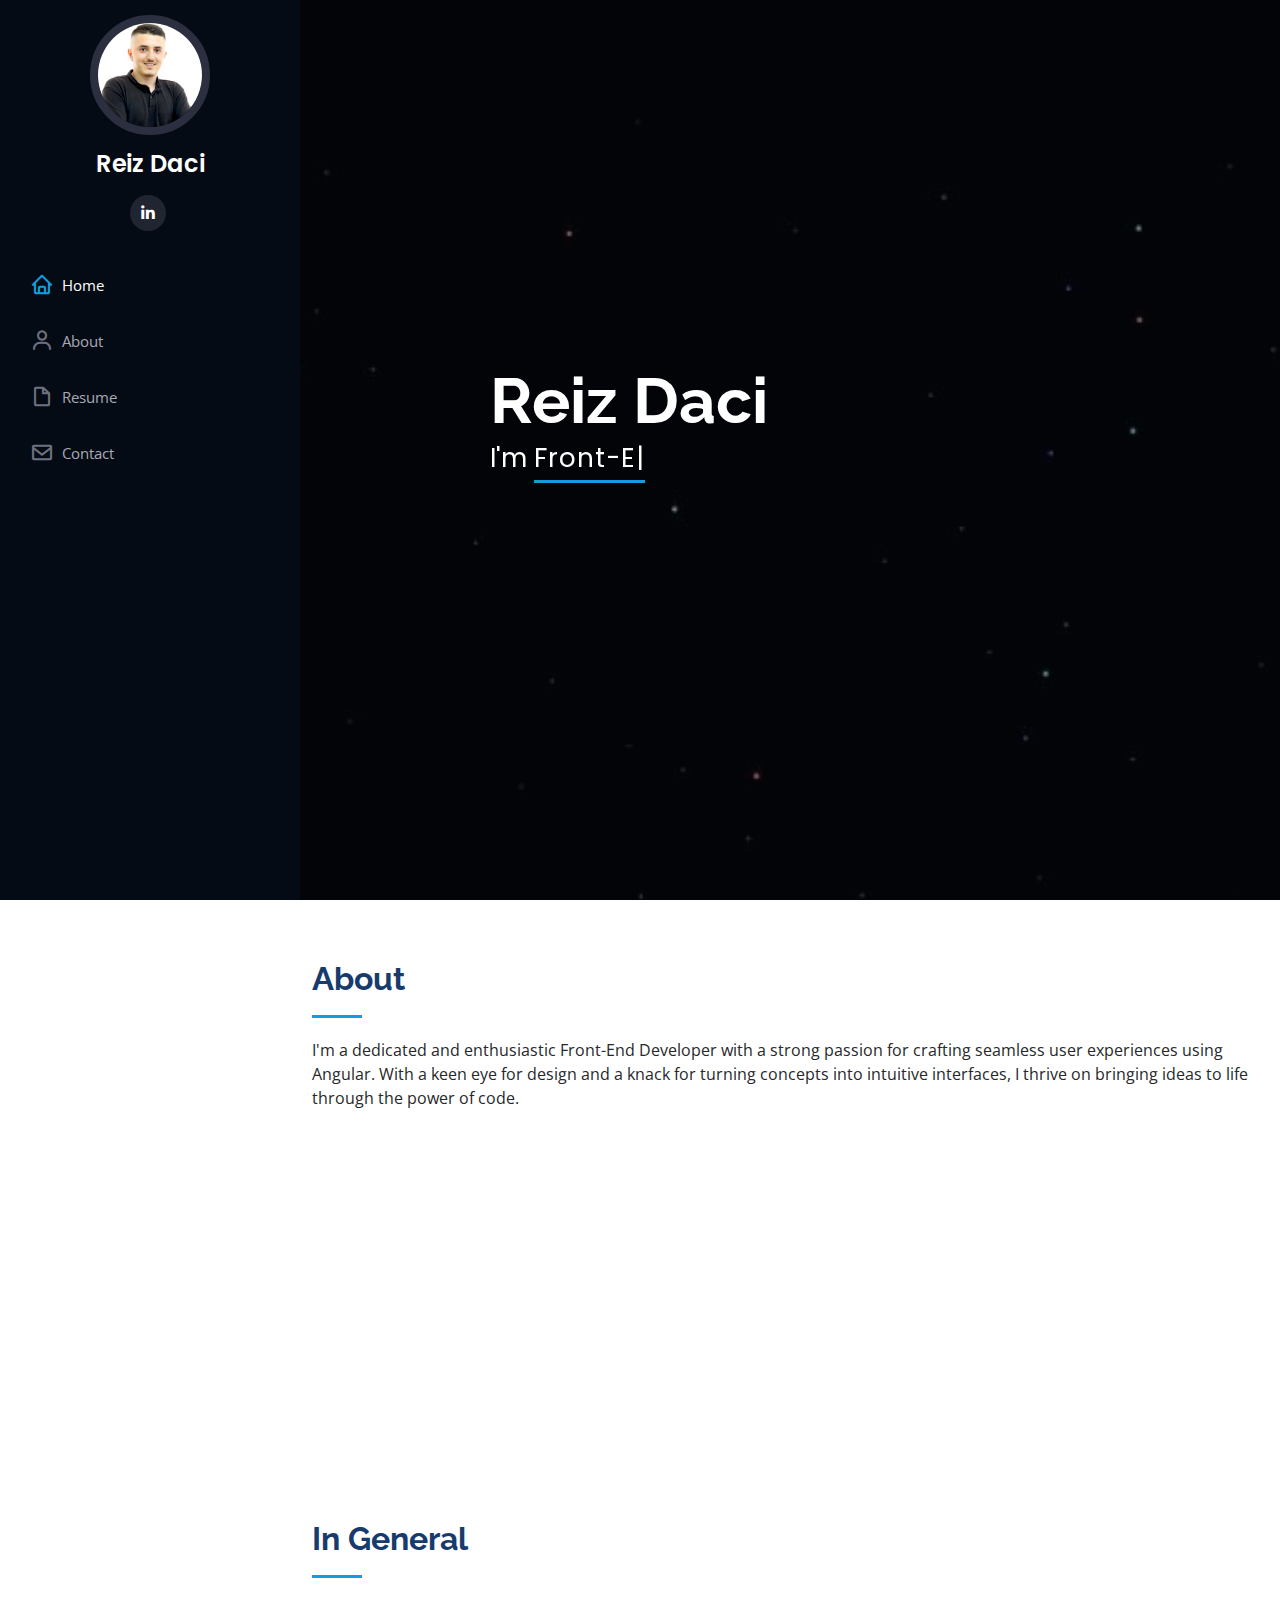
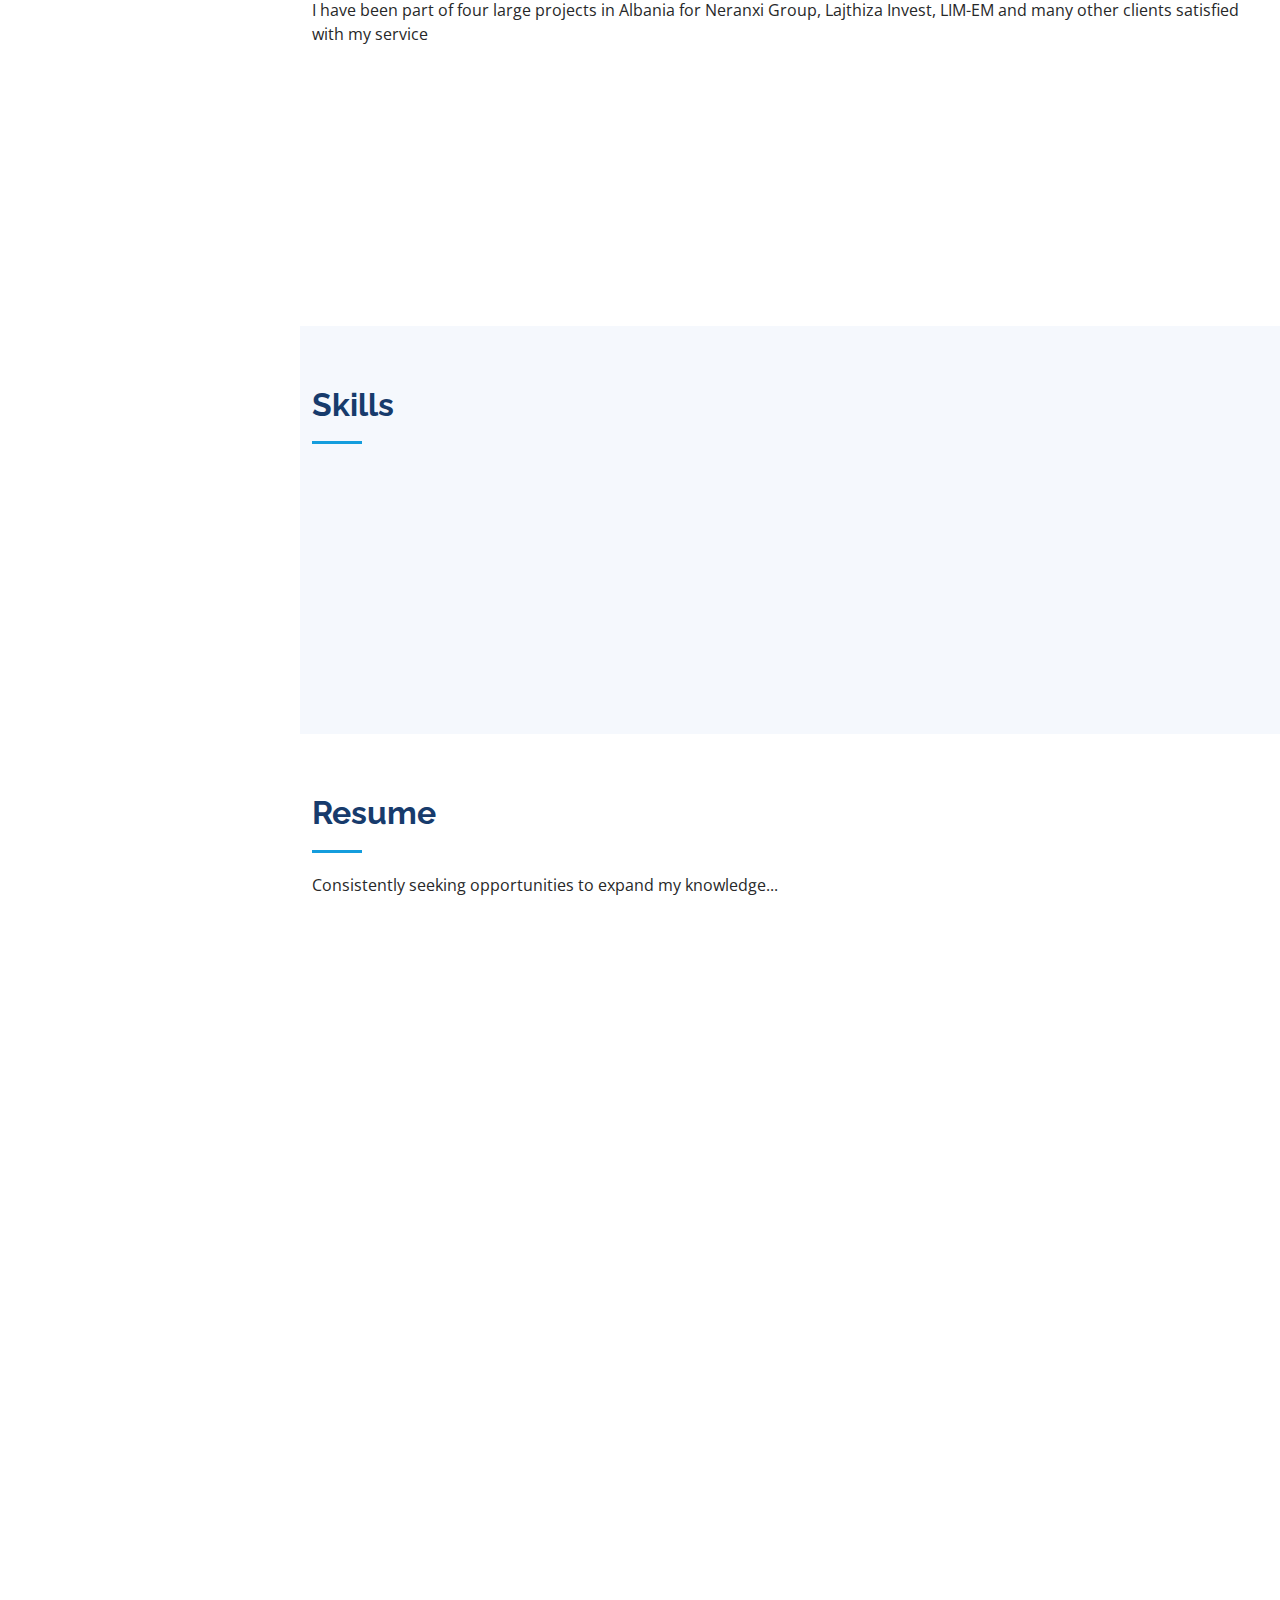
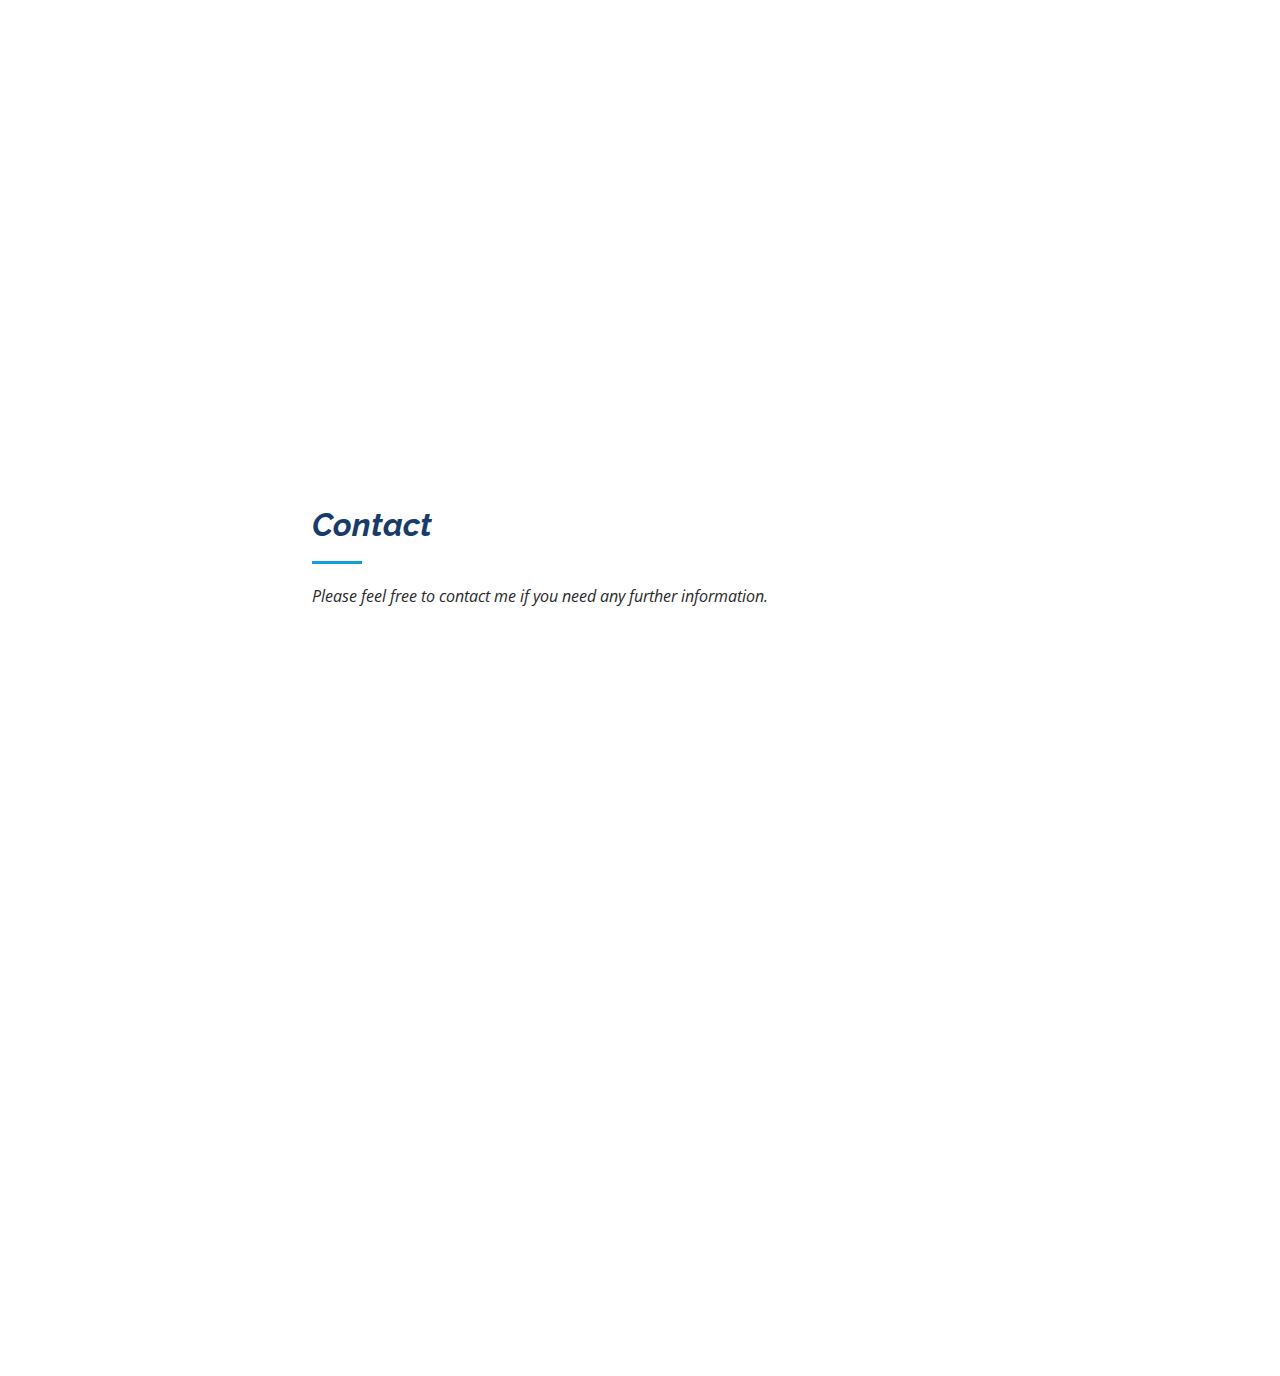
<file: index.html>
<!DOCTYPE html>
<html lang="en">

<head>
  <meta charset="utf-8">
  <meta content="width=device-width, initial-scale=1.0" name="viewport">

  <title>Reiz Daci Curriculum Vitae</title>
  <meta content="" name="description">
  <meta content="" name="keywords">


  <link href="assets/img/favicon.png" rel="icon">
  <link href="assets/img/apple-touch-icon.png" rel="apple-touch-icon">


  <link
    href="https://fonts.googleapis.com/css?family=Open+Sans:300,300i,400,400i,600,600i,700,700i|Raleway:300,300i,400,400i,500,500i,600,600i,700,700i|Poppins:300,300i,400,400i,500,500i,600,600i,700,700i"
    rel="stylesheet">


  <link href="assets/vendor/aos/aos.css" rel="stylesheet">
  <link href="assets/vendor/bootstrap/css/bootstrap.min.css" rel="stylesheet">
  <link href="assets/vendor/bootstrap-icons/bootstrap-icons.css" rel="stylesheet">
  <link href="assets/vendor/boxicons/css/boxicons.min.css" rel="stylesheet">
  <link href="assets/vendor/glightbox/css/glightbox.min.css" rel="stylesheet">
  <link href="assets/vendor/swiper/swiper-bundle.min.css" rel="stylesheet">

  <!-- Template Main CSS File -->
  <link href="assets/css/style.css" rel="stylesheet">


</head>

<body>

  <!-- ======= Mobile nav toggle button ======= -->
  <i class="bi bi-list mobile-nav-toggle d-xl-none"></i>

  <!-- ======= Header ======= -->
  <header id="header">
    <div class="d-flex flex-column">

      <div class="profile">
        <img src="reidaci.jpeg" alt="" class="img-fluid rounded-circle">
        <h1 class="text-light"><a href="index.html">Reiz Daci</a></h1>
        <div class="social-links mt-3 text-center">

          <a href="https://www.linkedin.com/in/reiz-daci-ab51718a/?originalSubdomain=al" target="_blank"
            class="linkedin"><i class="bx bxl-linkedin"></i></a>
        </div>
      </div>

      <nav id="navbar" class="nav-menu navbar">
        <ul>
          <li><a href="#hero" class="nav-link scrollto active"><i class="bx bx-home"></i> <span>Home</span></a></li>
          <li><a href="#about" class="nav-link scrollto"><i class="bx bx-user"></i> <span>About</span></a></li>
          <li><a href="#resume" class="nav-link scrollto"><i class="bx bx-file-blank"></i> <span>Resume</span></a></li>

          <li><a href="#contact" class="nav-link scrollto"><i class="bx bx-envelope"></i> <span>Contact</span></a></li>
        </ul>
      </nav><!-- .nav-menu -->
    </div>
  </header><!-- End Header -->

  <!-- ======= Hero Section ======= -->
  <section id="hero" class="d-flex flex-column justify-content-center align-items-center">
    <div class="hero-container" data-aos="fade-in">
      <h1>Reiz Daci</h1>
      <p>I'm <span class="typed" data-typed-items="Front-End Developer , Coffee Lover , "></span></p>
    </div>
  </section><!-- End Hero -->

  <main id="main">

    <!-- ======= About Section ======= -->
    <section id="about" class="about">
      <div class="container">

        <div class="section-title">
          <h2>About</h2>
          <p>I'm a dedicated and enthusiastic Front-End Developer with a strong passion for crafting seamless user experiences using Angular. With a keen eye for design and a knack for turning concepts into intuitive interfaces, I thrive on bringing ideas to life through the power of code. </p>
        </div>

        <div class="row">
          <div class="col-lg-4" data-aos="fade-right">
            <img src="coding.jpg" class="img-fluid" alt="">
          </div>
          <div class="col-lg-8 pt-4 pt-lg-0 content" data-aos="fade-left">
            <h3> Front-End Developer &amp; IT Technician</h3>
            <p class="fst-italic">
              Constantly keeping my finger on the pulse of the latest front-end trends and best practices, I am committed to staying at the forefront of technological advancements. 
            </p>
            <div class="row">
              <div class="col-lg-6">
                <ul>
                  <li><i class="bi bi-chevron-right"></i> <strong>Birthday:</strong> <span>10 March 2000</span></li>

                  <li><i class="bi bi-chevron-right"></i> <strong>Phone:</strong> <span></span></li>
                  <li><i class="bi bi-chevron-right"></i> <strong>City:</strong> <span>Tirana,Albania</span></li>
                </ul>
              </div>
              <div class="col-lg-6">
                <ul>
                  <li><i class="bi bi-chevron-right"></i> <strong>Age:</strong> <span>23</span></li>
                  <li><i class="bi bi-chevron-right"></i> <strong>Degree:</strong> <span>Bachelor - Business Informatics</span></li>
                  <li><i class="bi bi-chevron-right"></i> <strong>Email:</strong> <span>reiz.daci@outlook.com</span>
                  </li>

                </ul>
              </div>

            </div>

          </div>
    </section><!-- End About Section -->

    <!-- ======= Facts Section ======= -->
    <section id="facts" class="facts">
      <div class="container">

        <div class="section-title">
          <h2>In General</h2>
          <p>I have been part of four large projects in Albania for Neranxi Group, Lajthiza Invest, LIM-EM  and many
            other clients satisfied with my service</p>
        </div>

        <div class="row no-gutters">

          <div class="col-lg-3 col-md-6 d-md-flex align-items-md-stretch" data-aos="fade-up">
            <div class="count-box">
              <i class="bi bi-emoji-smile"></i>
              <span data-purecounter-start="0" data-purecounter-end="250" data-purecounter-duration="1"
                class="purecounter"></span>
              <p><strong>Happy Clients</strong> wtih my services</p>
            </div>
          </div>

          <div class="col-lg-3 col-md-6 d-md-flex align-items-md-stretch" data-aos="fade-up" data-aos-delay="100">
            <div class="count-box">
              <i class="bi bi-journal-richtext"></i>
              <span data-purecounter-start="0" data-purecounter-end="4" data-purecounter-duration="1"
                class="purecounter"></span>
              <p><strong>Projects</strong> autonomously and as part of a collaborative team</p>
            </div>
          </div>

          <div class="col-lg-3 col-md-6 d-md-flex align-items-md-stretch" data-aos="fade-up" data-aos-delay="200">
            <div class="count-box">
              <i class="bi bi-headset"></i>
              <span data-purecounter-start="0" data-purecounter-end="2688" data-purecounter-duration="1"
                class="purecounter"></span>
              <p><strong>Hours Of Support</strong></p>
            </div>
          </div>


        </div>

      </div>
    </section><!-- End Facts Section -->

    <!-- ======= Skills Section ======= -->
    <section id="skills" class="skills section-bg">
      <div class="container">

        <div class="section-title">
          <h2>Skills</h2>
          <p></p>
        </div>

        <div class="row skills-content">

          <div class="col-lg-6" data-aos="fade-up">

            <div class="progress">
              <span class="skill">HTML CSS & JS  <i class="val">80%</i></span>
              <div class="progress-bar-wrap">
                <div class="progress-bar" role="progressbar" aria-valuenow="80" aria-valuemin="0" aria-valuemax="100">
                </div>
              </div>
            </div>

            <div class="progress">
              <span class="skill">Angular - In Progress <i class="val">30%</i></span>
              <div class="progress-bar-wrap">
                <div class="progress-bar" role="progressbar" aria-valuenow="30" aria-valuemin="0" aria-valuemax="100">
                </div>
              </div>
            </div>

            <div class="progress">
              <span class="skill">DataSecurity <i class="val">65%</i></span>
              <div class="progress-bar-wrap">
                <div class="progress-bar" role="progressbar" aria-valuenow="65" aria-valuemin="0" aria-valuemax="100">
                </div>
              </div>
            </div>

          </div>

          <div class="col-lg-6" data-aos="fade-up" data-aos-delay="100">

            <div class="progress">
              <span class="skill">Multitasking <i class="val">80%</i></span>
              <div class="progress-bar-wrap">
                <div class="progress-bar" role="progressbar" aria-valuenow="80" aria-valuemin="0" aria-valuemax="100">
                </div>
              </div>
            </div>

            <div class="progress">
              <span class="skill">Network Fundamentals <i class="val">90%</i></span>
              <div class="progress-bar-wrap">
                <div class="progress-bar" role="progressbar" aria-valuenow="90" aria-valuemin="0" aria-valuemax="100">
                </div>
              </div>
            </div>

            <div class="progress">
              <span class="skill">English <i class="val">90%</i></span>
              <div class="progress-bar-wrap">
                <div class="progress-bar" role="progressbar" aria-valuenow="90" aria-valuemin="0" aria-valuemax="100">
                </div>
              </div>
            </div>

          </div>

        </div>

      </div>
    </section><!-- End Skills Section -->

    <!-- ======= Resume Section ======= -->
    <section id="resume" class="resume">
      <div class="container">

        <div class="section-title">
          <h2>Resume</h2>
          <p>Consistently seeking opportunities to expand my knowledge...  </p>
        </div>

        <div class="row">
          <div class="col-lg-6" data-aos="fade-up">
            <h3 class="resume-title">Sumary</h3>
            <div class="resume-item pb-0">
              <h4>Reiz Daci</h4>
              <p><em>If I’m not in front of a computer I’m probably somewhere far</em></p>
              <ul>
                <li>Bulevardi Gjergj Fishta</li>
                <li>+355</li>
                <li>reiz.daci@outlook.com</li>
              </ul>
            </div>

            <h3 class="resume-title">Education</h3>
            <div class="resume-item">
              <h4>Bussines Informatics </h4>
              <h5>2018 - 2021</h5>
              <p><em>Bachelor Degree on Bussines Informatics</p>
            </div>

          </div>
          <div class="col-lg-6" data-aos="fade-up" data-aos-delay="100">
            <h3 class="resume-title">Professional Experience</h3>
            <div class="resume-item">
              <h4>IT Technician</h4>
              <h5>2021 - 2023</h5>
              <p><em>Tirana , Albania / CryptoNet </em></p>
              <ul>
                <li>Assisted IT director with administration applications</li>
                <li>Coached other help desk support agents on technical duties and managed hardware and software
                  training on product catalog.</li>
                <li>Troubleshooting system and network problems and diagnosing and solving hardware or software faults
                </li>
                <li>Talking staff or clients through a series of actions, either face-to-face or over the telephone, to
                  help set up systems or resolve issues</li>
              </ul>
            </div>
            <div class="resume-item">
              <h4>Front-End Developer</h4>
              <h5>2023 - </h5>
              <p><em>Tirana, Albania / Adamant Soulutions </em></p>
              <ul>
                <li>Angular Developer</li>
              </ul>
            </div>
          </div>
        </div>

      </div>
    </section><!-- End Resume Section -->



    <!-- =

    <!-- ======= Contact Section ======= -->
    <section id="contact" class="contact">
      <div class="container">

        <div class="section-title">
          <h2>Contact</h2>
          <p>Please feel free to contact me if you need any further information.</p>
        </div>

        <div class="row" data-aos="fade-in">

          <div class="col-lg-5 d-flex align-items-stretch">
            <div class="info">
              <div class="address">
                <i class="bi bi-geo-alt"></i>
                <h4>Location:</h4>
                <p>Bulevardi Gjergj Fishta , Tirana Alb </p>
              </div>

              <div class="email">
                <i class="bi bi-envelope"></i>
                <h4>Email:</h4>
                <p>reiz.daci@outlook.com</p>
              </div>

              <div class="phone">
                <i class="bi bi-phone"></i>
                <h4>Call:</h4>
                <p>+355</p>
              </div>

              <iframe
                src=""
                frameborder="0" style="border:0; width: 100%; height: 290px;" allowfullscreen></iframe>
            </div>

          </div>

          <div class="col-lg-7 mt-5 mt-lg-0 d-flex align-items-stretch">
            <form action="forms/contact.php" method="post" role="form" class="php-email-form">
              <div class="row">
                <div class="form-group col-md-6">
                  <label for="name">Your Name</label>
                  <input type="text" name="name" class="form-control" id="name" required>
                </div>
                <div class="form-group col-md-6">
                  <label for="name">Your Email</label>
                  <input type="email" class="form-control" name="email" id="email" required>
                </div>
              </div>
              <div class="form-group">
                <label for="name">Subject</label>
                <input type="text" class="form-control" name="subject" id="subject" required>
              </div>
              <div class="form-group">
                <label for="name">Message</label>
                <textarea class="form-control" name="message" rows="10" required></textarea>
              </div>
              <div class="my-3">
                <div class="loading">Loading</div>
                <div class="error-message"></div>
                <div class="sent-message">Your message has been sent. Thank you!</div>
              </div>
              <div class="text-center">
                <p><a href="mailto:reiz.daci@outlook.com">Send message</a></p>
              </div>
            </form>
          </div>

        </div>

      </div>
    </section><!-- End Contact Section -->

  </main><!-- End #main -->

  <!-- ======= Footer ======= -->
  <footer id="footer">

  </footer><!-- End  Footer -->

  <a href="#" class="back-to-top d-flex align-items-center justify-content-center"><i
      class="bi bi-arrow-up-short"></i></a>

  <!-- Vendor JS Files -->
  <script src="assets/vendor/purecounter/purecounter_vanilla.js"></script>
  <script src="assets/vendor/aos/aos.js"></script>
  <script src="assets/vendor/bootstrap/js/bootstrap.bundle.min.js"></script>
  <script src="assets/vendor/glightbox/js/glightbox.min.js"></script>
  <script src="assets/vendor/isotope-layout/isotope.pkgd.min.js"></script>
  <script src="assets/vendor/swiper/swiper-bundle.min.js"></script>
  <script src="assets/vendor/typed.js/typed.min.js"></script>
  <script src="assets/vendor/waypoints/noframework.waypoints.js"></script>
  <script src="assets/vendor/php-email-form/validate.js"></script>

  <!-- Template Main JS File -->
  <script src="assets/js/main.js"></script>

</body>

</html>
</file>
<file: assets/css/style.css>
body {
  font-family: "Open Sans", sans-serif;
  color: #272829;
}

a {
  color: #149ddd;
  text-decoration: none;
}

a:hover {
  color: #37b3ed;
  text-decoration: none;
}

h1,
h2,
h3,
h4,
h5,
h6 {
  font-family: "Raleway", sans-serif;
}

/*--------------------------------------------------------------
# Back to top button
--------------------------------------------------------------*/
.back-to-top {
  position: fixed;
  visibility: hidden;
  opacity: 0;
  right: 15px;
  bottom: 15px;
  z-index: 996;
  background: #149ddd;
  width: 40px;
  height: 40px;
  border-radius: 50px;
  transition: all 0.4s;
}

.back-to-top i {
  font-size: 28px;
  color: #fff;
  line-height: 0;
}

.back-to-top:hover {
  background: #2eafec;
  color: #fff;
}

.back-to-top.active {
  visibility: visible;
  opacity: 1;
}

/*--------------------------------------------------------------
# Header
--------------------------------------------------------------*/
#header {
  position: fixed;
  top: 0;
  left: 0;
  bottom: 0;
  width: 300px;
  transition: all ease-in-out 0.5s;
  z-index: 9997;
  transition: all 0.5s;
  padding: 0 15px;
  background: #040b14;
  overflow-y: auto;
}

#header .profile img {
  margin: 15px auto;
  display: block;
  width: 120px;
  border: 8px solid #2c2f3f;
}

#header .profile h1 {
  font-size: 24px;
  margin: 0;
  padding: 0;
  font-weight: 600;
  -moz-text-align-last: center;
  text-align-last: center;
  font-family: "Poppins", sans-serif;
}

#header .profile h1 a,
#header .profile h1 a:hover {
  color: #fff;
  text-decoration: none;
}

#header .profile .social-links a {
  font-size: 18px;
  display: inline-block;
  background: #212431;
  color: #fff;
  line-height: 1;
  padding: 8px 0;
  margin-right: 4px;
  border-radius: 50%;
  text-align: center;
  width: 36px;
  height: 36px;
  transition: 0.3s;
}

#header .profile .social-links a:hover {
  background: #149ddd;
  color: #fff;
  text-decoration: none;
}

#main {
  margin-left: 300px;
}

@media (max-width: 1199px) {
  #header {
    left: -300px;
  }

  #main {
    margin-left: 0;
  }
}

/*--------------------------------------------------------------
# Navigation Menu
--------------------------------------------------------------*/
/* Desktop Navigation */
.nav-menu {
  padding: 30px 0 0 0;
}

.nav-menu * {
  margin: 0;
  padding: 0;
  list-style: none;
}

.nav-menu>ul>li {
  position: relative;
  white-space: nowrap;
}

.nav-menu a,
.nav-menu a:focus {
  display: flex;
  align-items: center;
  color: #a8a9b4;
  padding: 12px 15px;
  margin-bottom: 8px;
  transition: 0.3s;
  font-size: 15px;
}

.nav-menu a i,
.nav-menu a:focus i {
  font-size: 24px;
  padding-right: 8px;
  color: #6f7180;
}

.nav-menu a:hover,
.nav-menu .active,
.nav-menu .active:focus,
.nav-menu li:hover>a {
  text-decoration: none;
  color: #fff;
}

.nav-menu a:hover i,
.nav-menu .active i,
.nav-menu .active:focus i,
.nav-menu li:hover>a i {
  color: #149ddd;
}

/* Mobile Navigation */
.mobile-nav-toggle {
  position: fixed;
  right: 15px;
  top: 15px;
  z-index: 9998;
  border: 0;
  font-size: 24px;
  transition: all 0.4s;
  outline: none !important;
  background-color: #149ddd;
  color: #fff;
  width: 40px;
  height: 40px;
  display: inline-flex;
  align-items: center;
  justify-content: center;
  line-height: 0;
  border-radius: 50px;
  cursor: pointer;
}

.mobile-nav-active {
  overflow: hidden;
}

.mobile-nav-active #header {
  left: 0;
}

/*--------------------------------------------------------------
# Hero Section
--------------------------------------------------------------*/
#hero {
  width: 100%;
  height: 100vh;
  background: url("../img/bacgroungimg.jpg") top center;
  background-size: cover;
}

#hero:before {
  content: "";
  background: rgba(5, 13, 24, 0.3);
  position: absolute;
  bottom: 0;
  top: 0;
  left: 0;
  right: 0;
  z-index: 1;
}

#hero .hero-container {
  position: relative;
  z-index: 2;
  min-width: 300px;
}

#hero h1 {
  margin: 0 0 10px 0;
  font-size: 64px;
  font-weight: 700;
  line-height: 56px;
  color: #fff;
}

#hero p {
  color: #fff;
  margin-bottom: 50px;
  font-size: 26px;
  font-family: "Poppins", sans-serif;
}

#hero p span {
  color: #fff;
  padding-bottom: 4px;
  letter-spacing: 1px;
  border-bottom: 3px solid #149ddd;
}

@media (min-width: 1024px) {
  #hero {
    background-attachment: fixed;
  }
}

@media (max-width: 768px) {
  #hero h1 {
    font-size: 28px;
    line-height: 36px;
  }

  #hero h2 {
    font-size: 18px;
    line-height: 24px;
    margin-bottom: 30px;
  }
}

/*--------------------------------------------------------------
# Sections General
--------------------------------------------------------------*/
section {
  padding: 60px 0;
  overflow: hidden;
}

.section-bg {
  background: #f5f8fd;
}

.section-title {
  padding-bottom: 30px;
}

.section-title h2 {
  font-size: 32px;
  font-weight: bold;
  margin-bottom: 20px;
  padding-bottom: 20px;
  position: relative;
  color: #173b6c;
}

.section-title h2::after {
  content: "";
  position: absolute;
  display: block;
  width: 50px;
  height: 3px;
  background: #149ddd;
  bottom: 0;
  left: 0;
}

.section-title p {
  margin-bottom: 0;
}

/*--------------------------------------------------------------
# About
--------------------------------------------------------------*/
.about .content h3 {
  font-weight: 700;
  font-size: 26px;
  color: #173b6c;
}

.about .content ul {
  list-style: none;
  padding: 0;
}

.about .content ul li {
  margin-bottom: 20px;
  display: flex;
  align-items: center;
}

.about .content ul strong {
  margin-right: 10px;
}

.about .content ul i {
  font-size: 16px;
  margin-right: 5px;
  color: #149ddd;
  line-height: 0;
}

.about .content p:last-child {
  margin-bottom: 0;
}

/*--------------------------------------------------------------
# Facts
--------------------------------------------------------------*/
.facts {
  padding-bottom: 30px;
}

.facts .count-box {
  padding: 30px;
  width: 100%;
}

.facts .count-box i {
  display: block;
  font-size: 44px;
  color: #149ddd;
  float: left;
  line-height: 0;
}

.facts .count-box span {
  font-size: 48px;
  line-height: 40px;
  display: block;
  font-weight: 700;
  color: #050d18;
  margin-left: 60px;
}

.facts .count-box p {
  padding: 15px 0 0 0;
  margin: 0 0 0 60px;
  font-family: "Raleway", sans-serif;
  font-size: 14px;
  color: #122f57;
}

.facts .count-box a {
  font-weight: 600;
  display: block;
  margin-top: 20px;
  color: #122f57;
  font-size: 15px;
  font-family: "Poppins", sans-serif;
  transition: ease-in-out 0.3s;
}

.facts .count-box a:hover {
  color: #1f5297;
}

/*--------------------------------------------------------------
# Akills
--------------------------------------------------------------*/
.skills .progress {
  height: 60px;
  display: block;
  background: none;
  border-radius: 0;
}

.skills .progress .skill {
  padding: 0;
  margin: 0 0 6px 0;
  text-transform: uppercase;
  display: block;
  font-weight: 600;
  font-family: "Poppins", sans-serif;
  color: #050d18;
}

.skills .progress .skill .val {
  float: right;
  font-style: normal;
}

.skills .progress-bar-wrap {
  background: #dce8f8;
  height: 10px;
}

.skills .progress-bar {
  width: 1px;
  height: 10px;
  transition: 0.9s;
  background-color: #149ddd;
}

/*--------------------------------------------------------------
# Resume
--------------------------------------------------------------*/
.resume .resume-title {
  font-size: 26px;
  font-weight: 700;
  margin-top: 20px;
  margin-bottom: 20px;
  color: #050d18;
}

.resume .resume-item {
  padding: 0 0 20px 20px;
  margin-top: -2px;
  border-left: 2px solid #1f5297;
  position: relative;
}

.resume .resume-item h4 {
  line-height: 18px;
  font-size: 18px;
  font-weight: 600;
  text-transform: uppercase;
  font-family: "Poppins", sans-serif;
  color: #050d18;
  margin-bottom: 10px;
}

.resume .resume-item h5 {
  font-size: 16px;
  background: #e4edf9;
  padding: 5px 15px;
  display: inline-block;
  font-weight: 600;
  margin-bottom: 10px;
}

.resume .resume-item ul {
  padding-left: 20px;
}

.resume .resume-item ul li {
  padding-bottom: 10px;
}

.resume .resume-item:last-child {
  padding-bottom: 0;
}

.resume .resume-item::before {
  content: "";
  position: absolute;
  width: 16px;
  height: 16px;
  border-radius: 50px;
  left: -9px;
  top: 0;
  background: #fff;
  border: 2px solid #1f5297;
}

/*--------------------------------------------------------------
# Portfolio
--------------------------------------------------------------*/
.portfolio .portfolio-item {
  margin-bottom: 30px;
}

.portfolio #portfolio-flters {
  padding: 0;
  margin: 0 auto 35px auto;
  list-style: none;
  text-align: center;
  background: #fff;
  border-radius: 50px;
  padding: 2px 15px;
}

.portfolio #portfolio-flters li {
  cursor: pointer;
  display: inline-block;
  padding: 10px 15px 8px 15px;
  font-size: 14px;
  font-weight: 600;
  line-height: 1;
  text-transform: uppercase;
  color: #272829;
  margin-bottom: 5px;
  transition: all 0.3s ease-in-out;
}

.portfolio #portfolio-flters li:hover,
.portfolio #portfolio-flters li.filter-active {
  color: #149ddd;
}

.portfolio #portfolio-flters li:last-child {
  margin-right: 0;
}

.portfolio .portfolio-wrap {
  transition: 0.3s;
  position: relative;
  overflow: hidden;
  z-index: 1;
}

.portfolio .portfolio-wrap::before {
  content: "";
  background: rgba(255, 255, 255, 0.5);
  position: absolute;
  left: 0;
  right: 0;
  top: 0;
  bottom: 0;
  transition: all ease-in-out 0.3s;
  z-index: 2;
  opacity: 0;
}

.portfolio .portfolio-wrap .portfolio-links {
  opacity: 1;
  left: 0;
  right: 0;
  bottom: -60px;
  z-index: 3;
  position: absolute;
  transition: all ease-in-out 0.3s;
  display: flex;
  justify-content: center;
}

.portfolio .portfolio-wrap .portfolio-links a {
  color: #fff;
  font-size: 28px;
  text-align: center;
  background: rgba(20, 157, 221, 0.75);
  transition: 0.3s;
  width: 50%;
}

.portfolio .portfolio-wrap .portfolio-links a:hover {
  background: rgba(20, 157, 221, 0.95);
}

.portfolio .portfolio-wrap .portfolio-links a+a {
  border-left: 1px solid #37b3ed;
}

.portfolio .portfolio-wrap:hover::before {
  top: 0;
  left: 0;
  right: 0;
  bottom: 0;
  opacity: 1;
}

.portfolio .portfolio-wrap:hover .portfolio-links {
  opacity: 1;
  bottom: 0;
}

/*--------------------------------------------------------------
# Portfolio Details
--------------------------------------------------------------*/
.portfolio-details {
  padding-top: 40px;
}

.portfolio-details .portfolio-details-slider img {
  width: 100%;
}

.portfolio-details .portfolio-details-slider .swiper-pagination {
  margin-top: 20px;
  position: relative;
}

.portfolio-details .portfolio-details-slider .swiper-pagination .swiper-pagination-bullet {
  width: 12px;
  height: 12px;
  background-color: #fff;
  opacity: 1;
  border: 1px solid #149ddd;
}

.portfolio-details .portfolio-details-slider .swiper-pagination .swiper-pagination-bullet-active {
  background-color: #149ddd;
}

.portfolio-details .portfolio-info {
  padding: 30px;
  box-shadow: 0px 0 30px rgba(5, 13, 24, 0.08);
}

.portfolio-details .portfolio-info h3 {
  font-size: 22px;
  font-weight: 700;
  margin-bottom: 20px;
  padding-bottom: 20px;
  border-bottom: 1px solid #eee;
}

.portfolio-details .portfolio-info ul {
  list-style: none;
  padding: 0;
  font-size: 15px;
}

.portfolio-details .portfolio-info ul li+li {
  margin-top: 10px;
}

.portfolio-details .portfolio-description {
  padding-top: 30px;
}

.portfolio-details .portfolio-description h2 {
  font-size: 26px;
  font-weight: 700;
  margin-bottom: 20px;
}

.portfolio-details .portfolio-description p {
  padding: 0;
}

/*--------------------------------------------------------------
# Services
--------------------------------------------------------------*/
.services .icon-box {
  margin-bottom: 20px;
}

.services .icon {
  float: left;
  display: flex;
  align-items: center;
  justify-content: center;
  width: 54px;
  height: 54px;
  background: #149ddd;
  border-radius: 50%;
  transition: 0.5s;
  border: 1px solid #149ddd;
}

.services .icon i {
  color: #fff;
  font-size: 24px;
  line-height: 0;
}

.services .icon-box:hover .icon {
  background: #fff;
}

.services .icon-box:hover .icon i {
  color: #149ddd;
}

.services .title {
  margin-left: 80px;
  font-weight: 700;
  margin-bottom: 15px;
  font-size: 18px;
}

.services .title a {
  color: #343a40;
}

.services .title a:hover {
  color: #149ddd;
}

.services .description {
  margin-left: 80px;
  line-height: 24px;
  font-size: 14px;
}

/*--------------------------------------------------------------
# Testimonials
--------------------------------------------------------------*/
.testimonials .testimonials-carousel,
.testimonials .testimonials-slider {
  overflow: hidden;
}

.testimonials .testimonial-item {
  box-sizing: content-box;
  text-align: center;
  min-height: 320px;
}

.testimonials .testimonial-item .testimonial-img {
  width: 90px;
  border-radius: 50%;
  margin: 0 auto;
}

.testimonials .testimonial-item h3 {
  font-size: 18px;
  font-weight: bold;
  margin: 10px 0 5px 0;
  color: #111;
}

.testimonials .testimonial-item h4 {
  font-size: 14px;
  color: #999;
  margin: 0;
}

.testimonials .testimonial-item .quote-icon-left,
.testimonials .testimonial-item .quote-icon-right {
  color: #c3e8fa;
  font-size: 26px;
}

.testimonials .testimonial-item .quote-icon-left {
  display: inline-block;
  left: -5px;
  position: relative;
}

.testimonials .testimonial-item .quote-icon-right {
  display: inline-block;
  right: -5px;
  position: relative;
  top: 10px;
}

.testimonials .testimonial-item p {
  font-style: italic;
  margin: 0 15px 15px 15px;
  padding: 20px;
  background: #fff;
  position: relative;
  margin-bottom: 35px;
  border-radius: 6px;
  box-shadow: 0px 2px 15px rgba(0, 0, 0, 0.1);
}

.testimonials .testimonial-item p::after {
  content: "";
  width: 0;
  height: 0;
  border-top: 20px solid #fff;
  border-right: 20px solid transparent;
  border-left: 20px solid transparent;
  position: absolute;
  bottom: -20px;
  left: calc(50% - 20px);
}

.testimonials .swiper-pagination {
  margin-top: 20px;
  position: relative;
}

.testimonials .swiper-pagination .swiper-pagination-bullet {
  width: 12px;
  height: 12px;
  background-color: #fff;
  opacity: 1;
  border: 1px solid #149ddd;
}

.testimonials .swiper-pagination .swiper-pagination-bullet-active {
  background-color: #149ddd;
}

/*--------------------------------------------------------------
# Contact
--------------------------------------------------------------*/
.contact {
  padding-bottom: 130px;
}

.contact .info {
  padding: 30px;
  background: #fff;
  width: 100%;
  box-shadow: 0 0 24px 0 rgba(0, 0, 0, 0.12);
}

.contact .info i {
  font-size: 20px;
  color: #149ddd;
  float: left;
  width: 44px;
  height: 44px;
  background: #dff3fc;
  display: flex;
  justify-content: center;
  align-items: center;
  border-radius: 50px;
  transition: all 0.3s ease-in-out;
}

.contact .info h4 {
  padding: 0 0 0 60px;
  font-size: 22px;
  font-weight: 600;
  margin-bottom: 5px;
  color: #050d18;
}

.contact .info p {
  padding: 0 0 10px 60px;
  margin-bottom: 20px;
  font-size: 14px;
  color: #173b6c;
}

.contact .info .email p {
  padding-top: 5px;
}

.contact .info .social-links {
  padding-left: 60px;
}

.contact .info .social-links a {
  font-size: 18px;
  display: inline-block;
  background: #333;
  color: #fff;
  line-height: 1;
  padding: 8px 0;
  border-radius: 50%;
  text-align: center;
  width: 36px;
  height: 36px;
  transition: 0.3s;
  margin-right: 10px;
}

.contact .info .social-links a:hover {
  background: #149ddd;
  color: #fff;
}

.contact .info .email:hover i,
.contact .info .address:hover i,
.contact .info .phone:hover i {
  background: #149ddd;
  color: #fff;
}

.contact .php-email-form {
  width: 100%;
  padding: 30px;
  background: #fff;
  box-shadow: 0 0 24px 0 rgba(0, 0, 0, 0.12);
}

.contact .php-email-form .form-group {
  padding-bottom: 8px;
}

.contact .php-email-form .validate {
  display: none;
  color: red;
  margin: 0 0 15px 0;
  font-weight: 400;
  font-size: 13px;
}

.contact .php-email-form .error-message {
  display: none;
  color: #fff;
  background: #ed3c0d;
  text-align: left;
  padding: 15px;
  font-weight: 600;
}

.contact .php-email-form .error-message br+br {
  margin-top: 25px;
}

.contact .php-email-form .sent-message {
  display: none;
  color: #fff;
  background: #18d26e;
  text-align: center;
  padding: 15px;
  font-weight: 600;
}

.contact .php-email-form .loading {
  display: none;
  background: #fff;
  text-align: center;
  padding: 15px;
}

.contact .php-email-form .loading:before {
  content: "";
  display: inline-block;
  border-radius: 50%;
  width: 24px;
  height: 24px;
  margin: 0 10px -6px 0;
  border: 3px solid #18d26e;
  border-top-color: #eee;
  -webkit-animation: animate-loading 1s linear infinite;
  animation: animate-loading 1s linear infinite;
}

.contact .php-email-form .form-group {
  margin-bottom: 15px;
}

.contact .php-email-form label {
  padding-bottom: 8px;
}

.contact .php-email-form input,
.contact .php-email-form textarea {
  border-radius: 0;
  box-shadow: none;
  font-size: 14px;
}

.contact .php-email-form input {
  height: 44px;
}

.contact .php-email-form textarea {
  padding: 10px 15px;
}

.contact .php-email-form button[type=submit] {
  background: #149ddd;
  border: 0;
  padding: 10px 24px;
  color: #fff;
  transition: 0.4s;
  border-radius: 4px;
}

.contact .php-email-form button[type=submit]:hover {
  background: #37b3ed;
}

@-webkit-keyframes animate-loading {
  0% {
    transform: rotate(0deg);
  }

  100% {
    transform: rotate(360deg);
  }
}

@keyframes animate-loading {
  0% {
    transform: rotate(0deg);
  }

  100% {
    transform: rotate(360deg);
  }
}

/*--------------------------------------------------------------
# Breadcrumbs
--------------------------------------------------------------*/
.breadcrumbs {
  padding: 20px 0;
  background: #f9f9f9;
}

.breadcrumbs h2 {
  font-size: 26px;
  font-weight: 300;
}

.breadcrumbs ol {
  display: flex;
  flex-wrap: wrap;
  list-style: none;
  padding: 0;
  margin: 0;
  font-size: 15px;
}

.breadcrumbs ol li+li {
  padding-left: 10px;
}

.breadcrumbs ol li+li::before {
  display: inline-block;
  padding-right: 10px;
  color: #0e2442;
  content: "/";
}

@media (max-width: 768px) {
  .breadcrumbs .d-flex {
    display: block !important;
  }

  .breadcrumbs ol {
    display: block;
  }

  .breadcrumbs ol li {
    display: inline-block;
  }
}

/*--------------------------------------------------------------
# Footer
--------------------------------------------------------------*/
#footer {
  padding: 15px;
  color: #f4f6fd;
  font-size: 14px;
  position: fixed;
  left: 0;
  bottom: 0;
  width: 300px;
  z-index: 9999;
  background: #040b14;
}

#footer .copyright {
  text-align: center;
}

#footer .credits {
  padding-top: 5px;
  text-align: center;
  font-size: 13px;
  color: #eaebf0;
}

@media (max-width: 1199px) {
  #footer {
    position: static;
    width: auto;
    padding-right: 20px 15px;
  }
}
</file>
